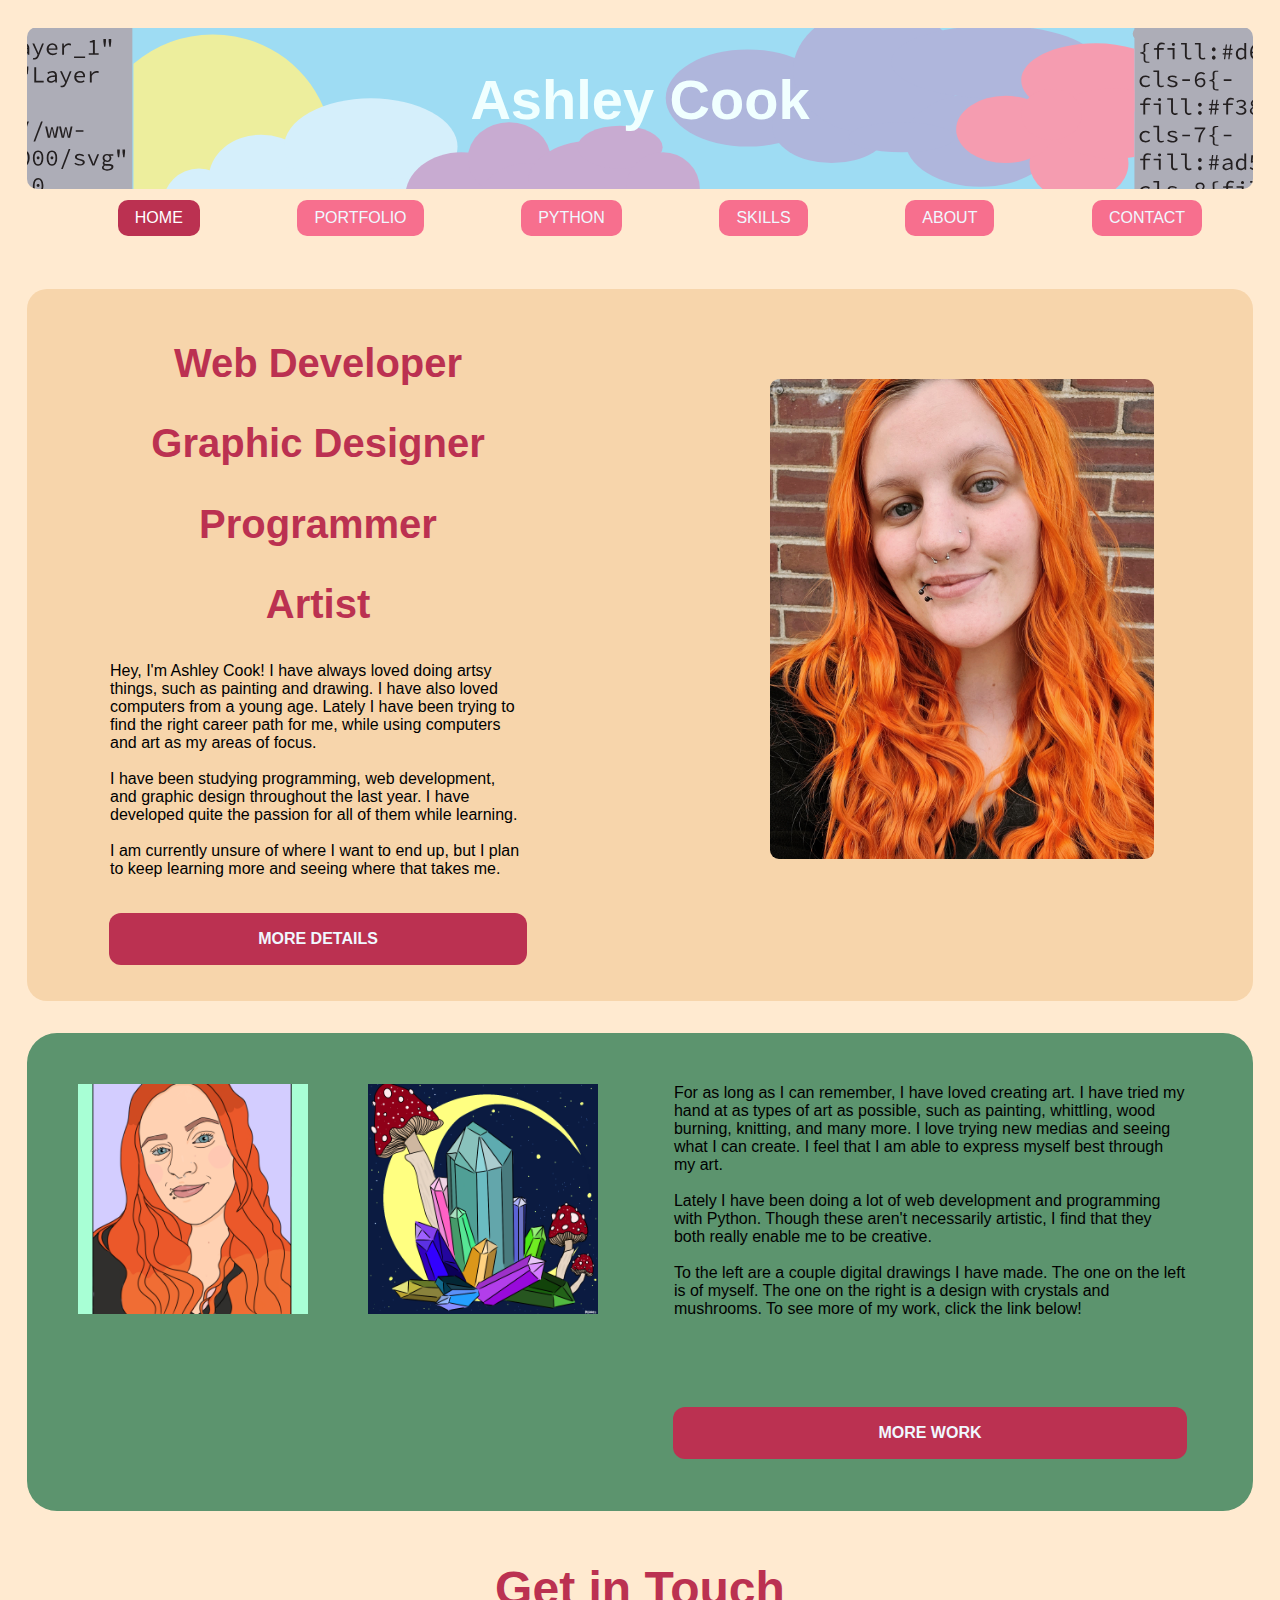
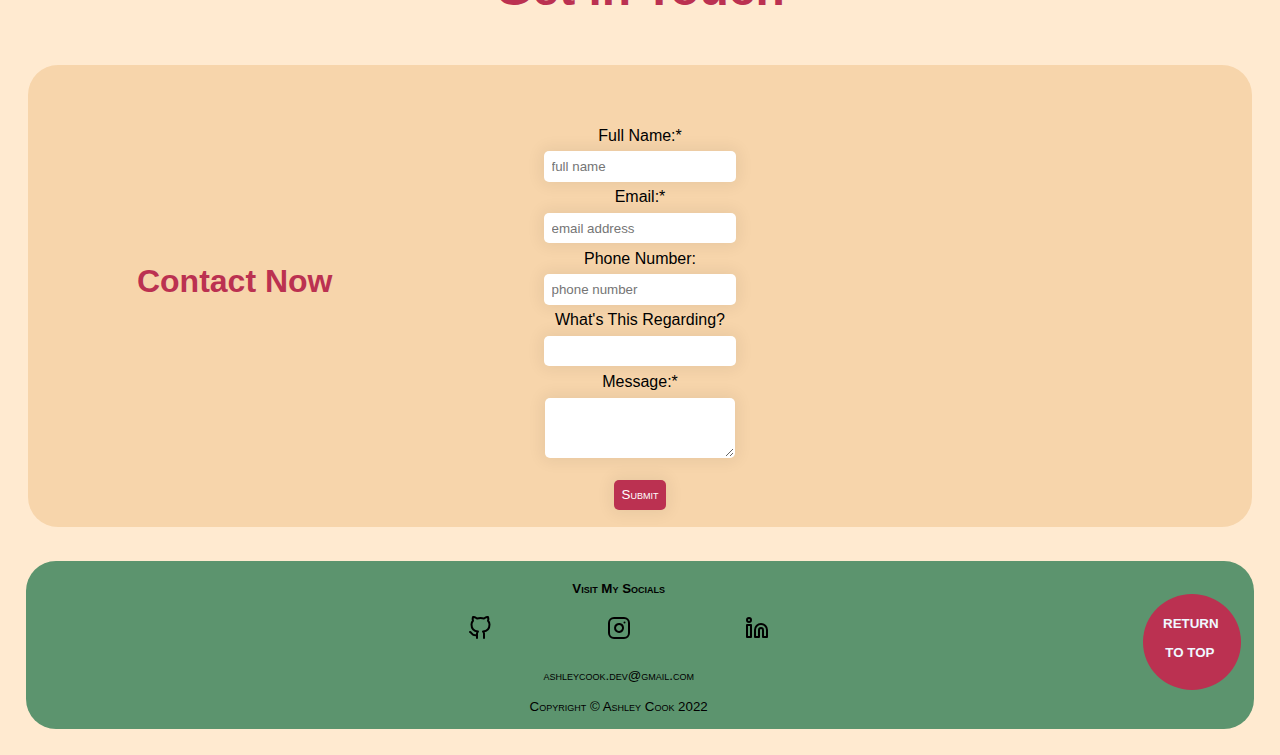
<file: index.html>
<!DOCTYPE html>
<html lang="en">
<head>
    <meta charset="UTF-8">

    <meta name="viewport" content="width=device-width, initial-scale=1.0">
    <title>Ashley Cook Portfolio</title>
    <link rel="stylesheet" href="responsive.css">
    
</head>
<body>
    

  <div  id="startTop"><header>
    <h1 >Ashley Cook</h1><p> </header>
    <nav id="main-nav"><ul id="topnav">
        <li><a href="index.html" id="current">Home</a></li>
        <li><a href="portfolio.html">Portfolio</a></li>
        <li><a href="python.html">Python</a></li>
        <li><a href="skills.html">Skills</a></li>
        <li><a href="about.html">About</a></li>
        <li><a href="contact.html">Contact</a></li>
    </ul></nav>
</div>
    <main>
        <section id="about">
        <div class="col" class="left" id="roles">
      <h2>Web Developer</h2>
        <h2>Graphic Designer</h2>
        <h2>Programmer</h2>
        <h2>Artist</h2>
        <p id="para">
            Hey, I'm Ashley Cook! I have always loved doing artsy things, such as painting and drawing. I have also loved computers from a young age.
            Lately I have been trying to find the right career path for me, while using computers and art as my areas of focus. </p><p id="para1">I have been studying
            programming, web development, and graphic design throughout the last year. I have developed quite the passion for all of them while learning.
            </p><p id="para2"> I am currently unsure of where I want to end up, but I plan to keep learning more and seeing where that takes me. 
        </p>
        <a href="about.html"><h4 class="button" align="center">More Details</h4></a>
        </div>
        <div class="col" class="right" id="me">
        <img src="images/me.jpg" alt="pic of me" width="100%">
           
        </div>
            
        </section>
        <section id="portfolio">
             <div class="col">
                 <img src="images/mesketch.png"  class="left" width="100%"> </div>
                 <div class="col">
                 <img src="images/crystal.png"  class="left" id="pic2">
             </div>   
            <div class="col" class="right" id="portpara">
                <p>For as long as I can remember, I have loved creating art. I have tried my hand at as types of art as possible, such as painting, whittling, wood burning, knitting, and many more. I love 
                    trying new medias and seeing what I can create. I feel that I am able to express myself best through my art. 
                </p><p>Lately I have been doing a lot of web development and programming with Python. Though these aren't necessarily artistic, I find that they both really enable me to be creative.</p>
                <p>
            To the left are a couple digital drawings I have made. The one on the left is of myself. The one on the right is a design with crystals and mushrooms. To see more of my work, click the link below!
                    </p><br><br><br>
                    <a href="portfolio.html"><h4 class="button" align="center">More Work</h4></a></div>
        </section>
        <section id="contact">
           
            <h3 class="col">Get in Touch</h3>
            <form action="" method="POST" netlify="true">
                <fieldset class="col">
                  <legend><span id="contactnow">Contact Now</span></legend>
                        <label>Full Name:*</label><br><input type="text" placeholder="full name" name="Full-name" required> <br>                      
                         <label>Email:*</label><br><input type="email" placeholder="email address" name="email" required><br>
                        <label>Phone Number:</label><br><input type="tel" placeholder="phone number" name="phone"><br>
                        <label>What's This Regarding?</label><br><input type="text" name="regarding"><br>
                        <label>Message:*</label><br><textarea rows="3" cols="20" name="message" required></textarea>
              
                </fieldset>
                <input type="Submit">


            </form>
            
        </section>
    </main>
    <h5><a href="#startTop">Return to Top</a></h5>
    <footer >
        <h4>Visit My Socials</h4>
        <nav id="footer-nav">
        <a href="https://www.github.com/xconina"><img src="images/github.svg" alt="Github" id="github"></a>
        <a href="https://www.instagram.com/ashleycook.art"><img src="images/instagram.svg" alt="Instagram" id="insta"></a>
        <a href="https://www.linkedin.com/in/ashley-cook-505a5454"><img src="images/linkedin.svg" alt="LinkedIn"></a>
    </nav><hr>
        <p>ashleycook.dev@gmail.com</p>
        <p>Copyright &copy Ashley Cook 2022</p>
    </footer>
    <script>

    </script>
</body>
</html>
</file>
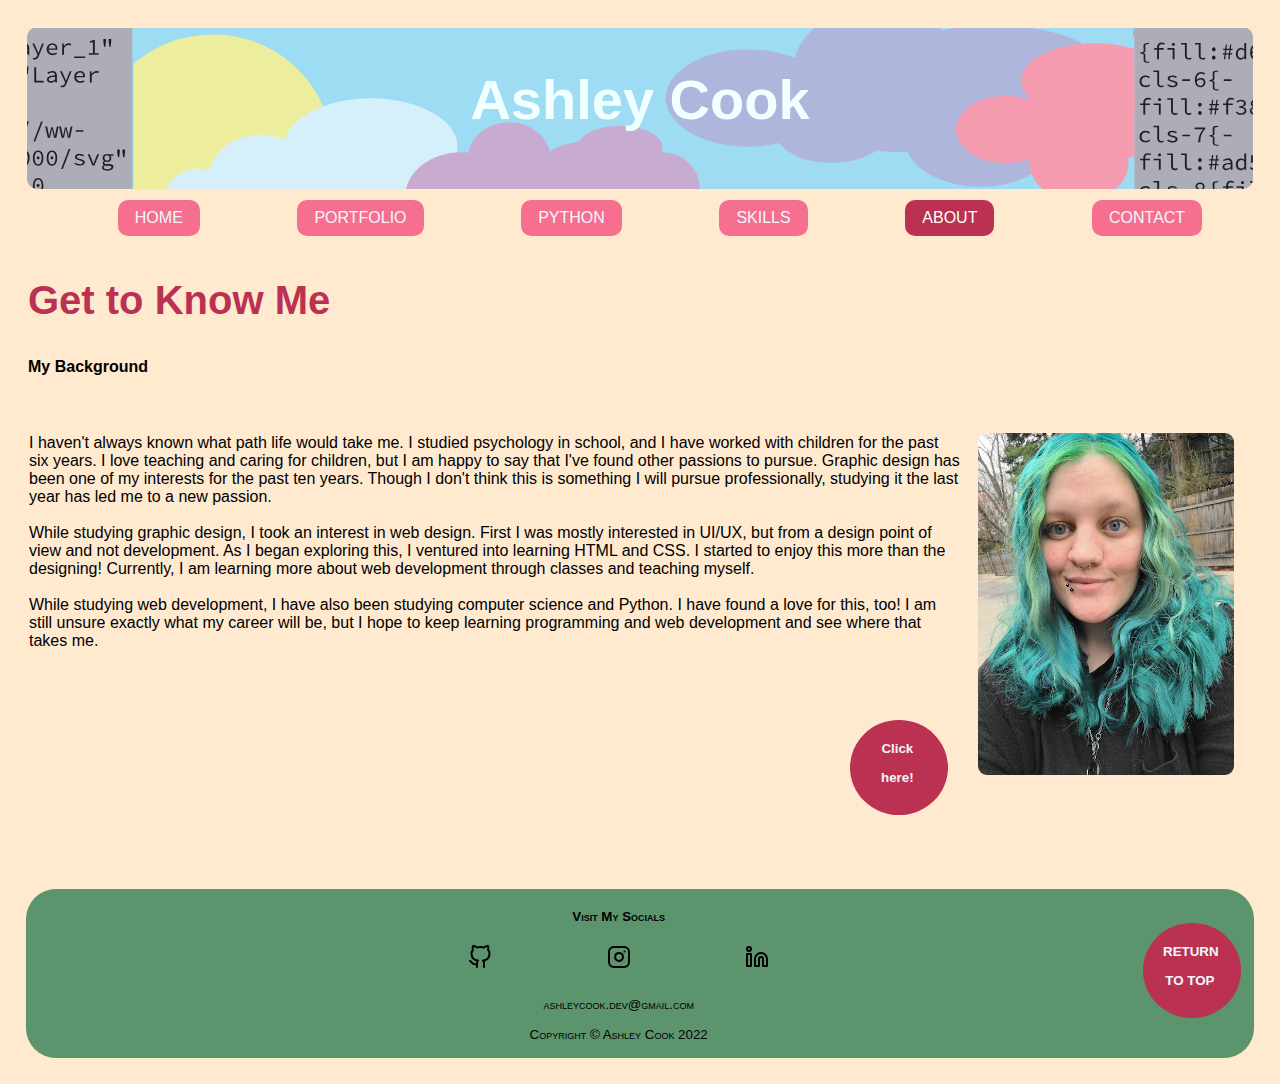
<file: about.html>
<!DOCTYPE html>
<html lang="en">
<head>
    <meta charset="UTF-8">
    <meta http-equiv="X-UA-Compatible" content="IE=edge">
    <meta name="viewport" content="width=device-width, initial-scale=1.0">
    <script src="index.js"></script>
    <title>About Me</title>
    <link rel="stylesheet" href="responsive.css">
</head>
<body>
    
  <div  id="startTop"><header>
    <h1 >Ashley Cook</h1><p> </header>
    <nav id="main-nav"><ul id="topnav">
        <li><a href="index.html" >Home</a></li>
        <li><a href="portfolio.html">Portfolio</a></li>
        <li><a href="python.html">Python</a></li>
        <li><a href="skills.html">Skills</a></li>
        <li><a href="about.html" id="current">About</a></li>
        <li><a href="contact.html">Contact</a></li>
    </ul></nav>
</div>
<main>
<h2 class="aboutmetitle">Get to Know Me</h2>
<h4>My Background</h4>
<div id="mybackground"><p>
    <img src="images/megreen.jpg" id="float"><br>
I haven't always known what path life would take me. I studied psychology in school, and I have worked with children for the past six years.
I love teaching and caring for children, but I am happy to say that I've found other passions to pursue. Graphic design has been one of my interests for the past ten years.
Though I don't think this is something I will pursue professionally, studying it the last year has led me to a new passion. </p><p>
While studying graphic design, I took an interest in web design. First I was mostly interested in UI/UX, but from a design point of view and not development. As I began exploring this,
I ventured into learning HTML and CSS. I started to enjoy this more than the designing! Currently, I am learning more about web development through classes and teaching myself. 
</p>
<p>
    While studying web development, I have also been studying computer science and Python. I have found a love for this, too! I am still unsure
    exactly what my career will be, but I hope to keep learning programming and web development and see where that takes me. 
</p>
<br>
<div id="message">
    <h5 id="forhidden" type="button" onclick="revealMessage()">Click here!</h5>
<p id="hiddenMessage" style="display:none"><img src="images/newstar.svg" id="star">
    </p></div>
    
    
</div>
   <div id="blank"><br></div>

</main>

<h5><a href="#startTop">Return to Top</a></h5>
<footer >
    <h4>Visit My Socials</h4>
    <nav id="footer-nav">
    <a href="https://www.github.com/xconina"><img src="images/github.svg" alt="Github" id="github"></a>
    <a href="https://www.instagram.com/ashleycook.art"><img src="images/instagram.svg" alt="Instagram" id="insta"></a>
    <a href="https://www.linkedin.com/in/ashley-cook-505a5454"><img src="images/linkedin.svg" alt="LinkedIn"></a>
</nav><hr>
    <p>ashleycook.dev@gmail.com</p>
    <p>Copyright &copy Ashley Cook 2022</p>
</footer>
</body>
</html>
</file>
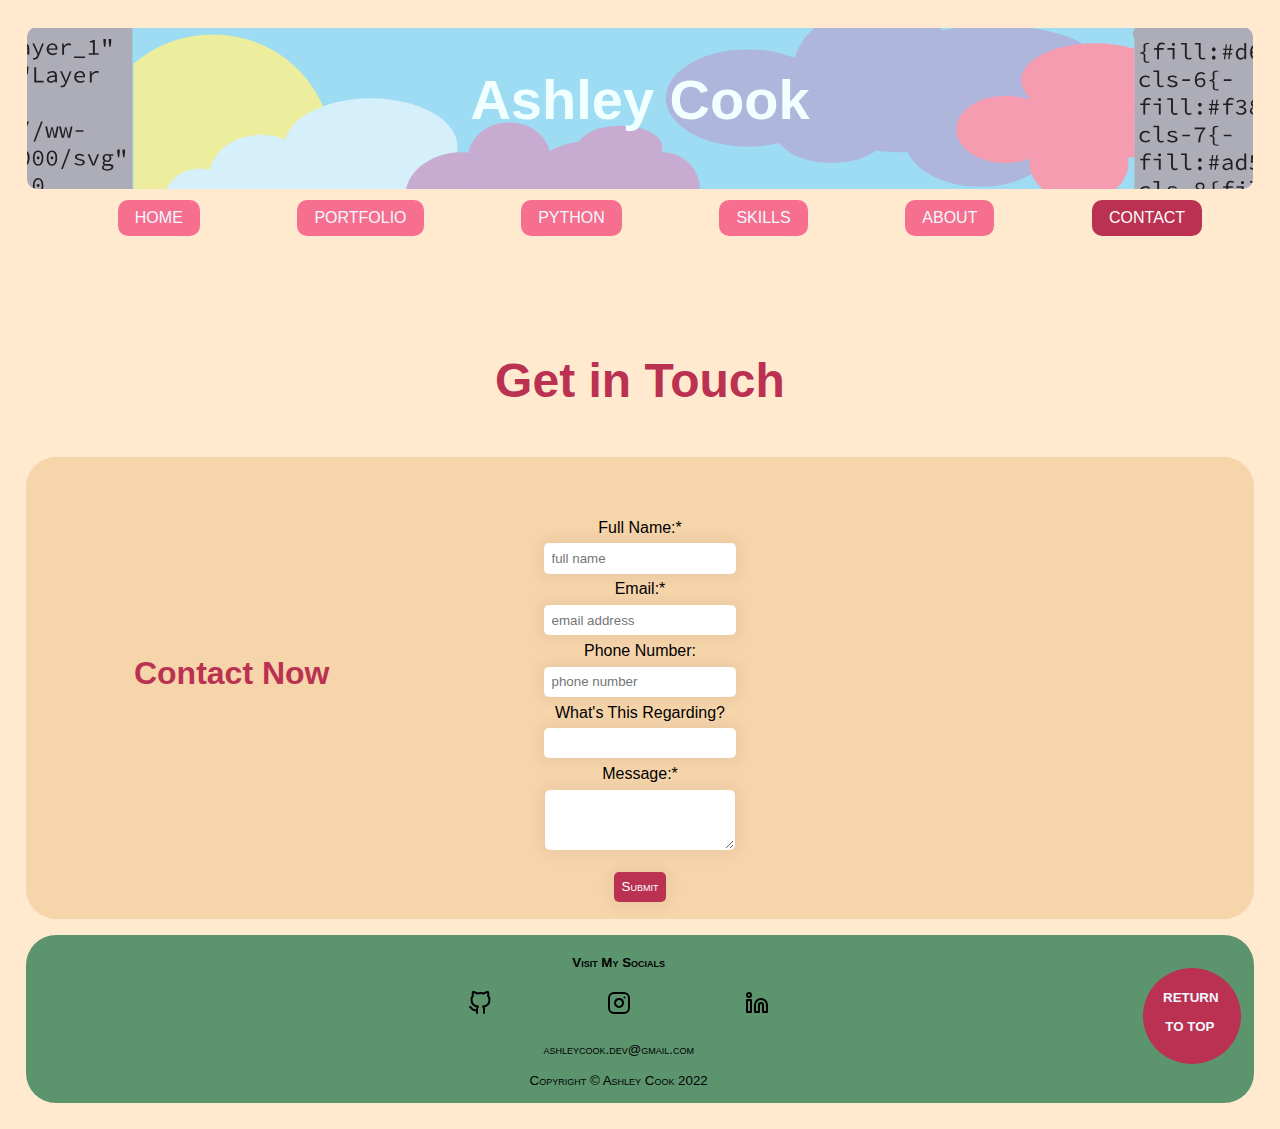
<file: contact.html>
<!DOCTYPE html>
<html lang="en">
<head>
    <meta charset="UTF-8">
    
    <meta name="viewport" content="width=device-width, initial-scale=1.0">
    <title>Contact Now</title>
    <link rel="stylesheet" href="responsive.css">
</head>
<body>
    
  <div  id="startTop"><header>
    <h1 >Ashley Cook</h1><p> </header>
    <nav id="main-nav"><ul id="topnav">
        <li><a href="index.html" >Home</a></li>
        <li><a href="portfolio.html">Portfolio</a></li>
        <li><a href="python.html">Python</a></li>
        <li><a href="skills.html">Skills</a></li>
        <li><a href="about.html">About</a></li>
        <li><a href="contact.html" id="current">Contact</a></li>
    </ul></nav>
</div>
       
    <h3>Get in Touch</h3>
            <form action="" method="POSt" netlify="true" align="center">
                <fieldset>
                    <legend>Contact Now</legend>
                    <label>Full Name:*</label><br><input type="text" placeholder="full name" name="Full-name" required><br>
                    <label>Email:*</label><br><input type="email" placeholder="email address" name="email" required><br>
                    <label>Phone Number:</label><br><input type="tel" placeholder="phone number" name="phone"><br>
                    <label>What's This Regarding?</label><br><input type="text" name="regarding"><br>
                    <label>Message:*</label><br><textarea rows="3" cols="20" name="message" required></textarea>
                </fieldset>
                <input type="submit">

            </form>
            <h5><a href="#startTop">Return to Top</a></h5>
            <footer >
                <h4>Visit My Socials</h4>
                <nav id="footer-nav">
                <a href="https://www.github.com/xconina"><img src="images/github.svg" alt="Github" id="github"></a>
                <a href="https://www.instagram.com/ashleycook.art"><img src="images/instagram.svg" alt="Instagram" id="insta"></a>
                <a href="https://www.linkedin.com/in/ashley-cook-505a5454"><img src="images/linkedin.svg" alt="LinkedIn"></a>
            </nav><hr>
                <p>ashleycook.dev@gmail.com</p>
                <p>Copyright &copy Ashley Cook 2022</p>
            </footer>
</body>
</html>
</file>
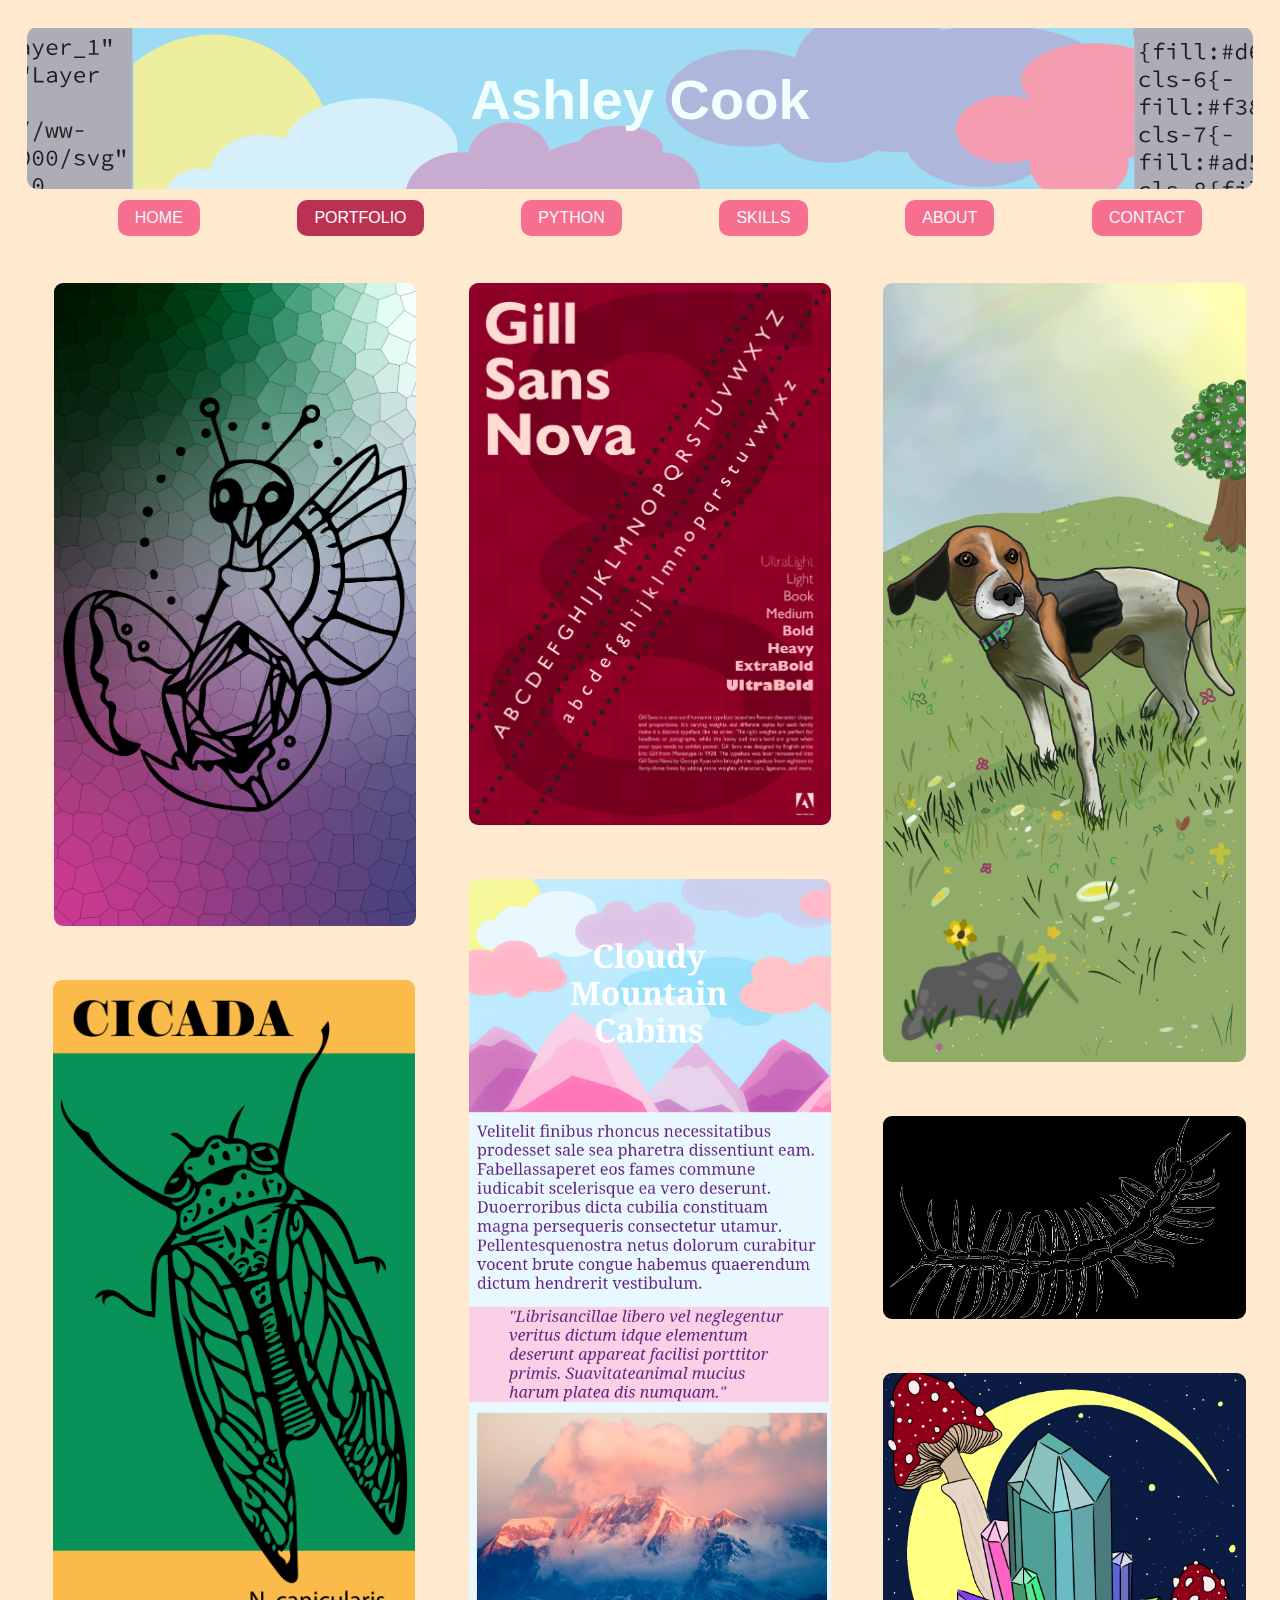
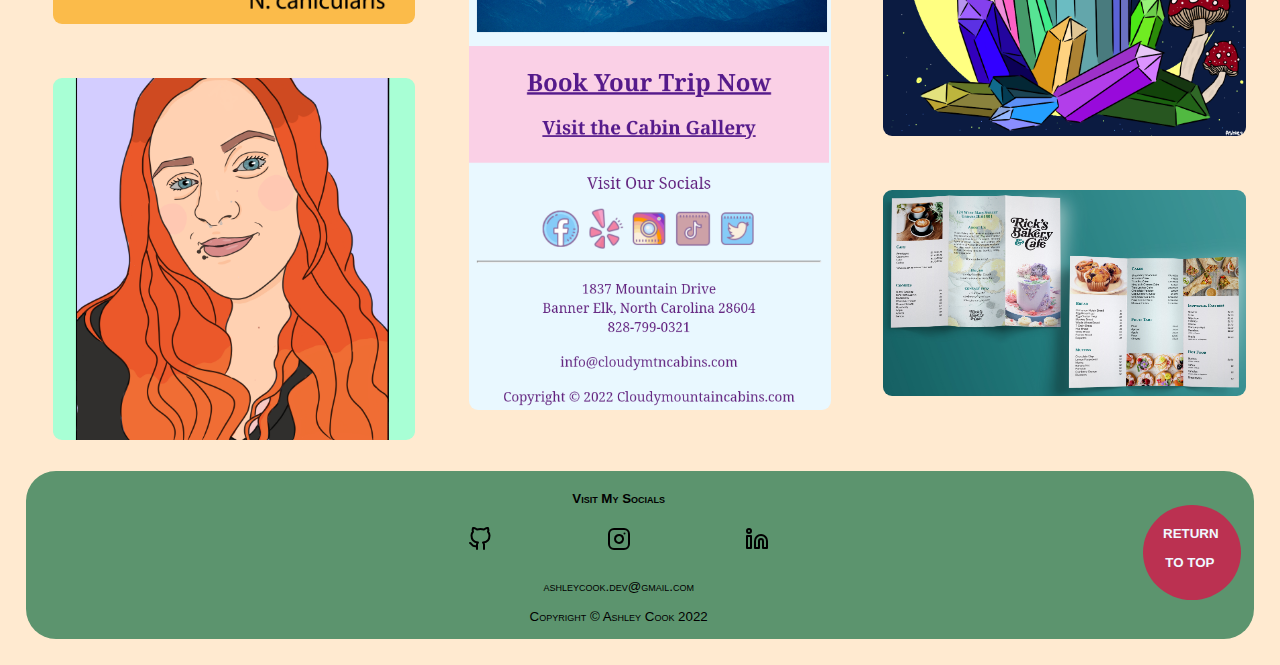
<file: portfolio.html>
<!DOCTYPE html>
<html lang="en">
<head>
    <meta charset="UTF-8">
    <meta http-equiv="X-UA-Compatible" content="IE=edge">
    <meta name="viewport" content="width=device-width, initial-scale=1.0">
    <title>Portfolio</title>
    <link rel="stylesheet" href="responsive.css">
</head>
<body>
    
  <div  id="startTop"><header>
    <h1 >Ashley Cook</h1><p> </header>
    <nav id="main-nav"><ul id="topnav">
        <li><a href="index.html" >Home</a></li>
        <li><a href="portfolio.html" id="current">Portfolio</a></li>
        <li><a href="python.html">Python</a></li>
        <li><a href="skills.html">Skills</a></li>
        <li><a href="about.html">About</a></li>
        <li><a href="contact.html">Contact</a></li>
    </ul></nav>
</div>
    <main id="portfolio-full">
        <div class="row"><a href="img1.html"><img src="images/mantis2-01.png" alt="img" ></a>
        <img src="images/cicada-01.png" alt="" >
        <img src="images/mesketch.png" alt="" >
        </div>
       <div class="row"><img src="images/gill.JPG" alt="">
        <img src="images/cloudymtn.png" alt="">
        
        </div> 
        <div class="row"><img src="images/dogsketch.png" alt="">
            <img src="images/millipede-01.png" alt="">
            <img src="images/crystal.png" alt="">
        <img src="images/brochure mockupjpg.jpg" alt=""></div>
       
       
        <!--<a href=""><img src="" alt=""></a>
        <a href=""><img src="" alt=""></a>
        <a href=""><img src="" alt=""></a>
        <a href=""><img src="" alt=""></a>
        <a href=""><img src="" alt=""></a>-->
        
        
        
    </main>
    <h5><a href="#startTop">Return to Top</a></h5>
    <footer >
        <h4>Visit My Socials</h4>
        <nav id="footer-nav">
        <a href="https://www.github.com/xconina"><img src="images/github.svg" alt="Github" id="github"></a>
        <a href="https://www.instagram.com/ashleycook.art"><img src="images/instagram.svg" alt="Instagram" id="insta"></a>
        <a href="https://www.linkedin.com/in/ashley-cook-505a5454"><img src="images/linkedin.svg" alt="LinkedIn"></a>
    </nav><hr>
        <p>ashleycook.dev@gmail.com</p>
        <p>Copyright &copy Ashley Cook 2022</p>
    </footer>
</body>
</html>
</file>
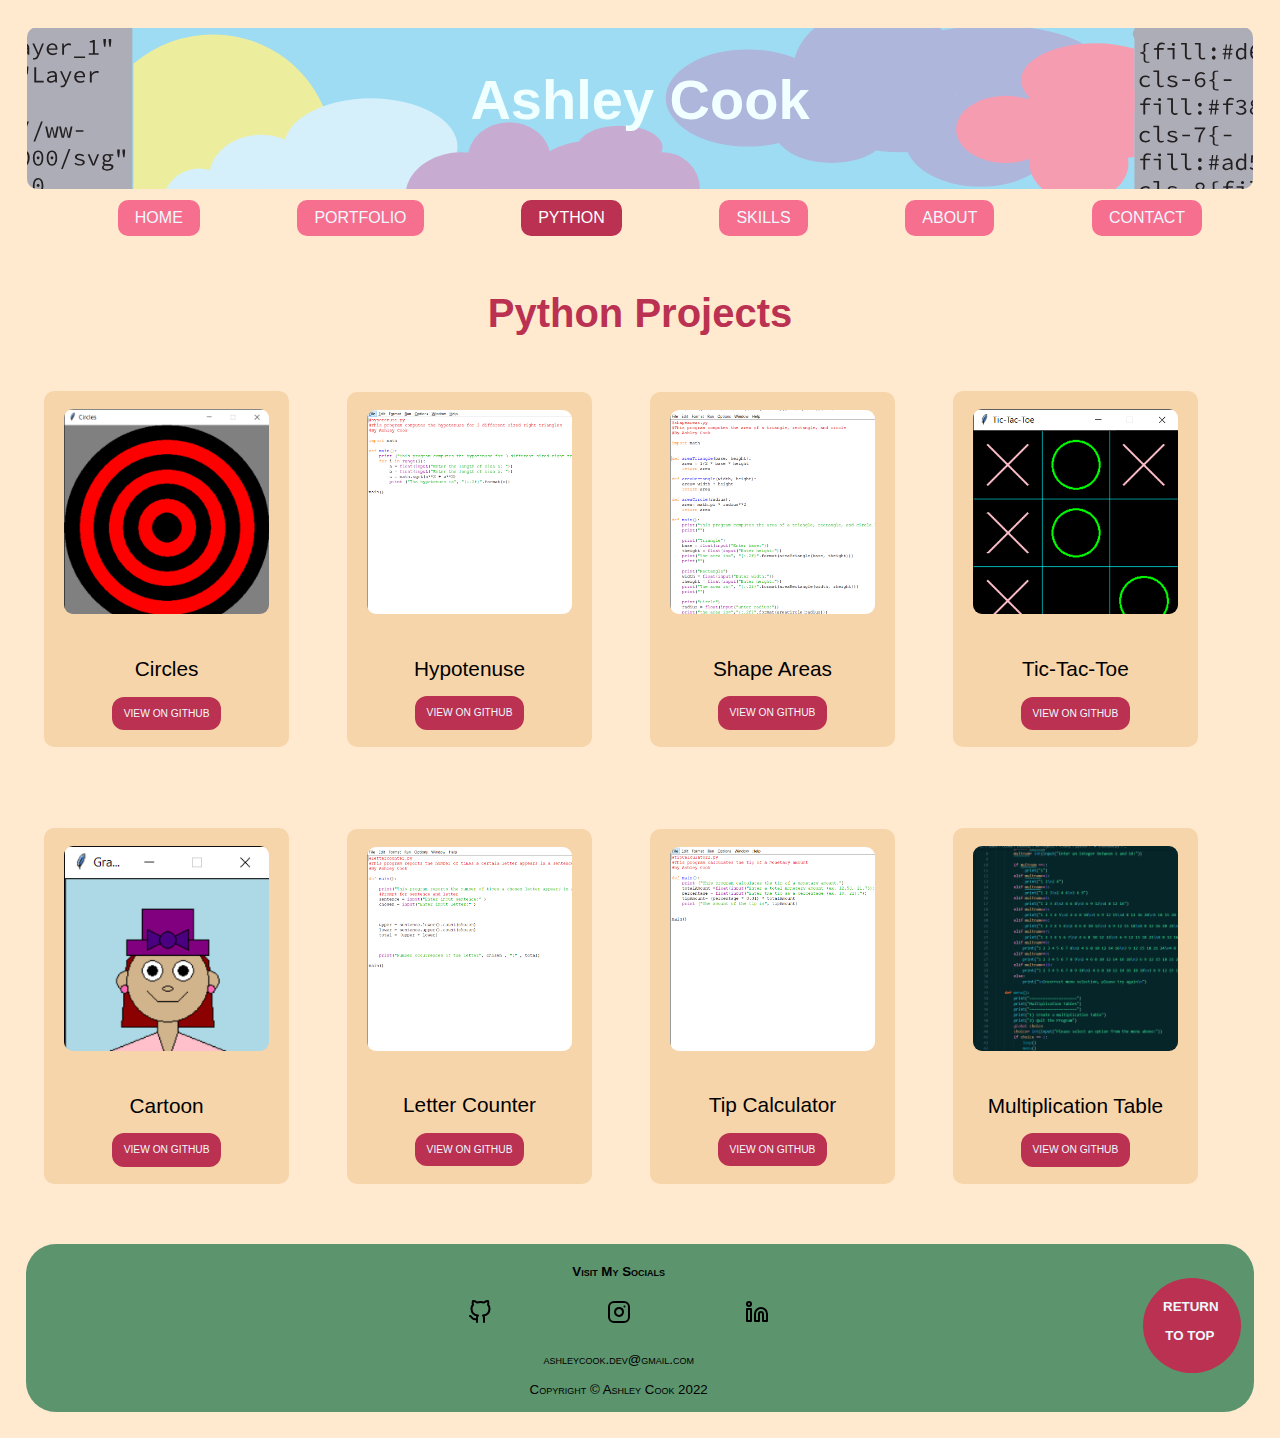
<file: python.html>
<!DOCTYPE html>
<html lang="en">
<head>
    <meta charset="UTF-8">
    <meta http-equiv="X-UA-Compatible" content="IE=edge">
    <meta name="viewport" content="width=device-width, initial-scale=1.0">
    <title>Python Projects</title>
    <link rel="stylesheet" href="responsive.css">
</head>
<body>
    
  <div  id="startTop"><header>
    <h1 >Ashley Cook</h1><p> </header>
    <nav id="main-nav"><ul id="topnav">
        <li><a href="index.html" >Home</a></li>
        <li><a href="portfolio.html">Portfolio</a></li>
        <li><a href="python.html" id="current">Python</a></li>
        <li><a href="skills.html">Skills</a></li>
        <li><a href="about.html">About</a></li>
        <li><a href="contact.html">Contact</a></li>
    </ul></nav>
</div>
<main>
<h2> Python Projects</h2><br>

<div id="pythongrid">
<div class="pypro" id="pro1">
<img src="images/Circles.png"><p><b>Circles</b></p><a href="https://github.com/Xconina/circles.py" class="button">View on Github</a>
</div>
<div class="pypro" id="pro2">
    <img src="images/hypot.png"><p><b>Hypotenuse</b></p>
    <a href="https://github.com/xconina/hypotenuse" class="button">View on Github</a>
</div>

<div class="pypro" id="pro3"><img src="images/shapeareas.png"><p><b>Shape Areas</b></p><a href="https://github.com/xconina/shapeareas.py" class="button" > View on Github </a></div>
<div class="pypro" id="pro4">
    <img src="images/tictactoe.png"><p><b>Tic-Tac-Toe</b></p><a href="https://github.com/xconina/tictactoe.py" class="button">View on Github</a>
</div>
<div class="pypro" id="pro5">
    <img src="images/cartoon.png"><p><B>Cartoon</B></p><a href="https://github.com/xconina/cartoon.py" class="button">View on Github</a>
</div>
<div class="pypro" id="pro6">
    <img src="images/lettercount.png"><p><b>Letter Counter</b></p><a href="https://github.com/xconina/lettercounter.py" class="button">View on Github</a>
</div>
<div class="pypro" id="pro7">
    <img src="images/tipcalc.png"><p><b>Tip Calculator</b></p><a href="https://github.com/xconina/tipcalculator" class="button">View on Github</a>
</div>
<div class="pypro" id="pro8">
    <img src="images/multtable.png"><p><b>Multiplication Table</b></p><a href="https://github.com/xconina/multtable" class="button">View on Github</a>
</div>

</div><div><br><br><br></div>
</main>
<h5><a href="#startTop">Return to Top</a></h5>
<footer >
    <h4>Visit My Socials</h4>
    <nav id="footer-nav">
    <a href="https://www.github.com/xconina"><img src="images/github.svg" alt="Github" id="github"></a>
    <a href="https://www.instagram.com/ashleycook.art"><img src="images/instagram.svg" alt="Instagram" id="insta"></a>
    <a href="https://www.linkedin.com/in/ashley-cook-505a5454"><img src="images/linkedin.svg" alt="LinkedIn"></a>
</nav><hr>
    <p>ashleycook.dev@gmail.com</p>
    <p>Copyright &copy Ashley Cook 2022</p>
</footer>
</body>
</html>
</file>
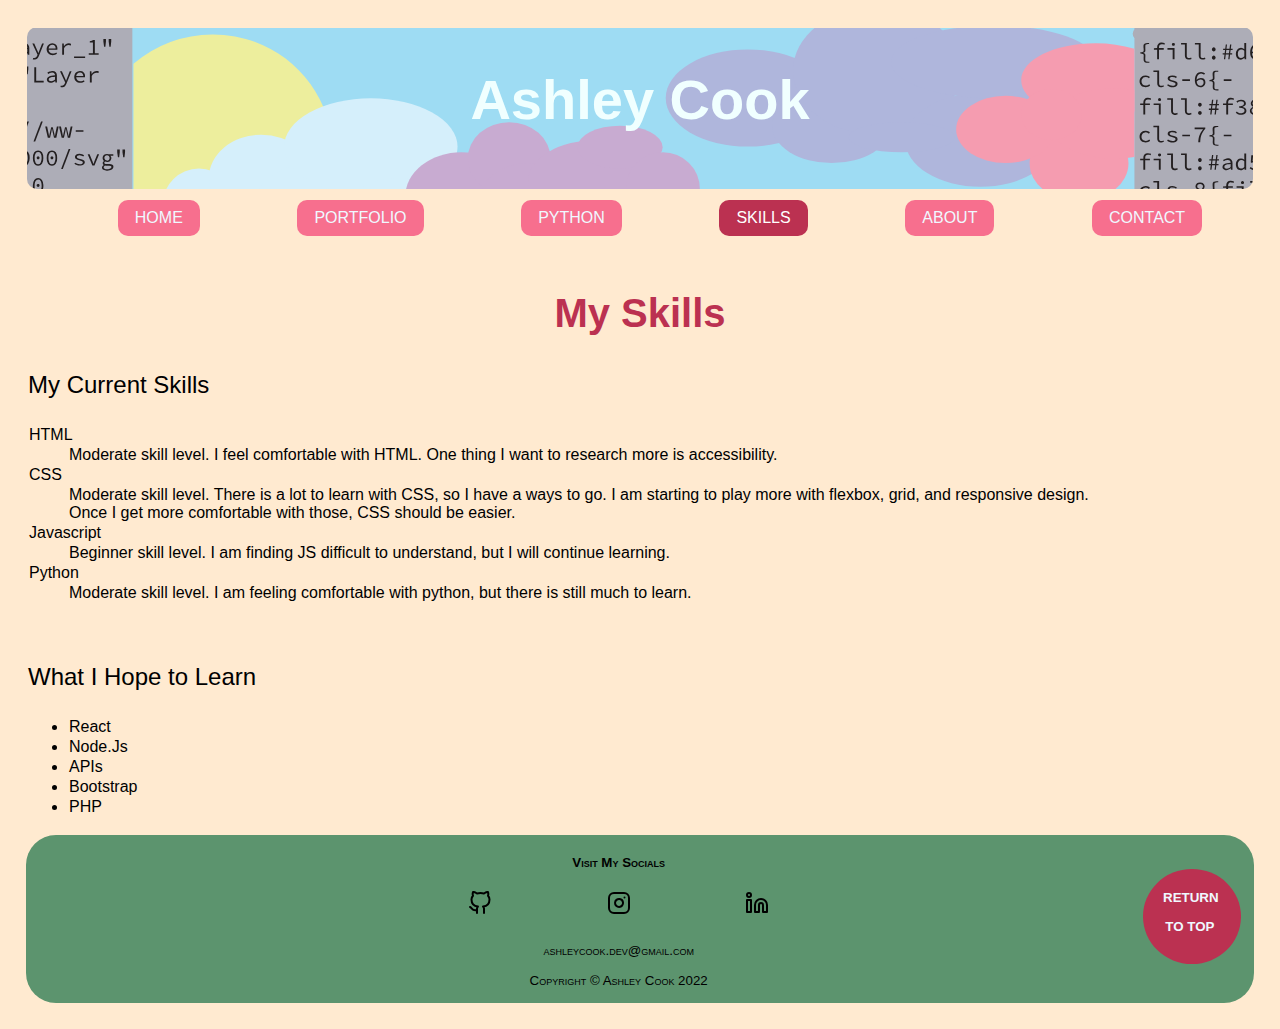
<file: skills.html>
<!DOCTYPE html>
<html lang="en">
<head>
    <meta charset="UTF-8">
   
    <meta name="viewport" content="width=device-width, initial-scale=1.0">
    <title>My Skills</title>
    <link rel="stylesheet" href="responsive.css">
</head>
<body>
    
  <div  id="startTop"><header>
    <h1 >Ashley Cook</h1><p> </header>
    <nav id="main-nav"><ul id="topnav">
        <li><a href="index.html" >Home</a></li>
        <li><a href="portfolio.html">Portfolio</a></li>
        <li><a href="python.html">Python</a></li>
        <li><a href="skills.html" id="current">Skills</a></li>
        <li><a href="about.html">About</a></li>
        <li><a href="contact.html" >Contact</a></li>
    </ul></nav>
</div>
       
<main>
    <h2>My Skills</h2>
    <p class="makelarger">My Current Skills</p>
    <dl>
        <dt>HTML</dt>
        <dd>Moderate skill level. I feel comfortable with HTML. One thing I want to research more is accessibility. </dd>
        <dt>CSS</dt>
        <dd>Moderate skill level. There is a lot to learn with CSS, so I have a ways to go. I am starting to play more with flexbox, grid, and responsive design.<br>
            Once I get more comfortable with those, CSS should be easier.
        </dd>
        <dt>Javascript</dt>
        <dd>Beginner skill level. I am finding JS difficult to understand, but I will continue learning.</dd>
        <dt>Python</dt>
            <dd>Moderate skill level. I am feeling comfortable with python, but there is still much to learn. </dd>

    </dl>
    <br>
    <p class="makelarger">What I Hope to Learn</p>
    <ul>
        <li>React</li>
        <li>Node.Js</li>
        <li>APIs</li>
        <li>Bootstrap</li>
        <li>PHP</li>
    </ul>
</main>
            <h5><a href="#startTop">Return to Top</a></h5>
            <footer >
                <h4>Visit My Socials</h4>
                <nav id="footer-nav">
                <a href="https://www.github.com/xconina"><img src="images/github.svg" alt="Github" id="github"></a>
                <a href="https://www.instagram.com/ashleycook.art"><img src="images/instagram.svg" alt="Instagram" id="insta"></a>
                <a href="https://www.linkedin.com/in/ashley-cook-505a5454"><img src="images/linkedin.svg" alt="LinkedIn"></a>
            </nav><hr>
                <p>ashleycook.dev@gmail.com</p>
                <p>Copyright &copy Ashley Cook 2022</p>
            </footer>
</body>
</html>
</file>
<file: responsive.css>
* {
    border: 1px transparent solid;
    font-family: Verdana, Geneva, Tahoma, sans-serif;
}
img {
    border-radius: 10px;
}
/*Link specs*/
a {
    text-decoration: none;
    text-transform: uppercase;
    color: aliceblue;
}
ul a {
    background-color: #f76f8e;
    border-radius: 10px;
    padding: .5em 1em;
}
a:hover, h5:hover, .button:hover, h4.button:hover, input[type=submit]:hover {
    background-color: #555;
    color: whitesmoke;
}
footer a:hover, main a:hover {
    background-color: transparent;
    color: black;
}
a:active, input[type=submit]:active {
    color: black;
    background-color: rgb(45, 66, 66);
}
a:visited {
    color: whitesmoke;
}
#current {
    background-color: #bb3151;
    color: white;
}
/*Header*/
body {
    margin: 1.5em;
}

header {
    box-sizing: border-box;
    margin: 0em 0 1em 0;
    padding: 1em -1em 0em -1em;
    border-radius: 10px;
    background: transparent url("images/cloudssvg2-01.svg") no-repeat;
    background-position-x: center;
    background-size: 120vw;
   
}
h1 {
    color: azure;
    text-align: center;
    font-size:3.5em;
    font-family: 'Segoe UI', Tahoma, Geneva, Verdana, sans-serif;
}
p {
    color: black;
    font-size: 1em;
}
/*NAVIGATION*/

#topnav {
    margin-top: -0.5em;
     display: flex;
     flex-direction: row;
     flex-wrap: wrap;
     justify-content: space-around;
 }
    
 #topnav li {
        width: auto;
         
         display: flex;
         
         
         text-align: center;
         margin: 0 1vw;
         
         font-size: 1em;
 }

body {
    background-color: #ffead0;
}
/* ABOUT SECTION */

#about {
    
    margin: 2em 0;
    
    
    border-radius: 20px;
    background-color: #f7d5ab;
    
}
#roles, #me {
    
    margin: 0em 2em;
    padding: 1em;
    align-self: center;
}
#para, #para1, #para2 {
    text-align: left;
}
h2 { 
    font-size: 2.5em;
    color: #bb3151;
    text-align: center;
}
h3 {
    color: #bb3151 ;
    font-size: 3em;
    text-align: center;
    margin-top: 2em;
}
.button {
    padding:  1em;
    margin: 0 0 0 0;
    background-color: #bb3151;
    border-radius: 12px;
}
#portfolio  {
    
    margin: 2em 0;
    
    
    border-radius: 10px;
    
}
#portfolio img {
    
    width: 75%;
    margin:  0em 2em 0em 2em;
    padding: 1em;
    align-self: center;
    border-radius: 10px;
    
    
}
#portfolio, footer {
    background-color: #5c946e;
    border-radius: 30px;
}
#portpara {
    align-self: center;
    margin: 0em 2em;
    padding: 1em;
}

/*FORM */
#contact {
    margin: -5em 0em 1em 0em;
    text-align: center;
    align-content: center;
    
    
}



form {
    background-color: #f7d5ab;
    padding: 1em 5em;
    border-radius: 30px;
    margin-bottom: 1em;
}
input, textarea {padding: 0.5em;
    margin: .5em 0em;
    border-radius: 5px;
    box-shadow: 0 0 15px 4px rgba(0, 0, 0, 0.06);
}
input[type=submit] {
    background-color: #bb3151;
    color: white;
    margin: 0em 1em;
    font-variant: small-caps;
}
footer {
    font-variant: small-caps;
    font-variant-numeric: oldstyle-nums;
    font-size: smaller;
   margin: auto;
    text-align: center;
    justify-content: center;

}
#footer-nav, footer h4, footer p {margin-left: 5em;}
footer a {
   
    margin: 1em;
    
}

footer img {
    border-radius: 0px;
   
}
h5 {float: right;
    border-radius: 50%;
    font-size: smaller;
    text-align: center;
    justify-content: center;
    line-height: 2.2em;
     background-color: #bb3151;
     width: 5em;
     height: 5em;
     padding: 1em 1.2em 1em 1em ;
     margin-right: 1em;
     margin-top: 2.5em;
     
 }
#portfolio-full {
    align-content: center;


}
#portfolio-full img {width: 100%;
}

.aboutmetitle {
    text-align: left;
margin-top: .5em;}
#mybackground {
    font-size: .9em;
    line-height: 1.5em;
}

#float {width:80vw;
margin: auto;}

.pypro {
    
    border-radius: 10px;
    margin:2em 0;
    padding-bottom: 3em;
    background-color: #f7d5ab;
    text-align: center;
   
    
}
.pypro p {
    font-size: 1.3em;
    font-weight: 200;
    text-align: center;
    
}

.pypro img {width: 80vw;
    margin: 1em;
}

.makelarger {
    font-size: 1.5em;
}

#forhidden{
   color: whitesmoke;
}
#message {
    padding-bottom: 15vh;
    margin-bottom: 5vh;
}
#star {
    width: 120vw;
    margin-left: auto;
    margin-right: auto;
    display: block;
    margin-bottom: -10vh;
}
 @media  screen and (min-width: 768px) {
   
    #about {
        display: flex;
        margin-top: 2em;
        margin-bottom: 2em;
        font-size: smaller;
        
    }
     #me {width: 50vw;
    margin: 0 3vw ;
    
        }
    #roles {width: 60vw;
    margin: 0 5vw;}
    
    #me img {margin: 2vw 6vw 5vw 6vw;
            width: 30vw;}
 
   
    #portfolio-full {display: flex;
        flex: wrap;
        align-content: center;
        grid-row: inherit;}
        
        #portfolio-full img {width: 28.3vw;
            margin: 1.5em;}

    footer a {margin: 4em;
    }
    #mybackground {
        font-size: 1em;
        line-height: normal;
        
    }
    #float {
        float: right;
        width: 20vw;
       margin: 1em;
    }
    #blank {clear: right;
    }

#pythongrid {
        display:grid;
        grid-template-columns:  repeat(4, 19vw);
        grid-template-rows: repeat(2, 40vh);
        grid-template-areas: 
        "one two three four" "five six seven eight" ;
        
        grid-gap: 6vw 2vw;
        width: 90vw;
        align-items: center;
        justify-content: space-between;
    }
    .pypro {width: 19vw;
        margin: 5.5em 1em;
       
        padding: 0 0 2vw 0em;
        text-align: center;
        
        
       
    }
    .pypro p {
        padding-top: -5vh;
    }
    .pypro .button {
        font-size: .8vw;
        padding: .8vw;
    }
    .pypro img {width: 16vw;
    }
    
    #pro1 {grid-area: one;
    ; }
    #pro2 {grid-area: two;}
    #pro3 {grid-area: three;}
    #pro4 {grid-area: four;}
    #pro5 {grid-area: five;}
    #pro6 {grid-area:six;}
    #pro7{grid-area: seven;}
    #pro8{grid-area: eight;}


   #star {
       width: 50vw;
       margin-left: auto;
       margin-right: auto;
   }
    
 }
@media  screen and (min-width:850px) {  
    #portfolio {display: flex;
    padding: 1em; }

#porfolio col {
   display: flex;
   width: 325%;
   padding: 2em 4em;
}
#portfolio .col img {
   width: 80%;
   margin: 1em;
   border-radius: 15px;
   }

}
@media screen and (min-width: 940px){
    
    form legend {
        color: #bb3151;
        font-weight: bolder;
        font-size:2em;
        position:  relative;
        top: 20vh;
        left: .7vw;
        text-align: left;}
    

}

 @media screen and (min-width: 1000px) {
    #about {
        display: flex;
        margin-top: 2em;
        margin-bottom: 2em;
        font-size: medium;
        
    }
    #roles , #me {width: 50vw;
    margin: 0 5vw ;
    
        }
    
    
    #me img {
        margin: 2em 1em 5em 5em;
            width: 30vw;
        }
}
</file>
